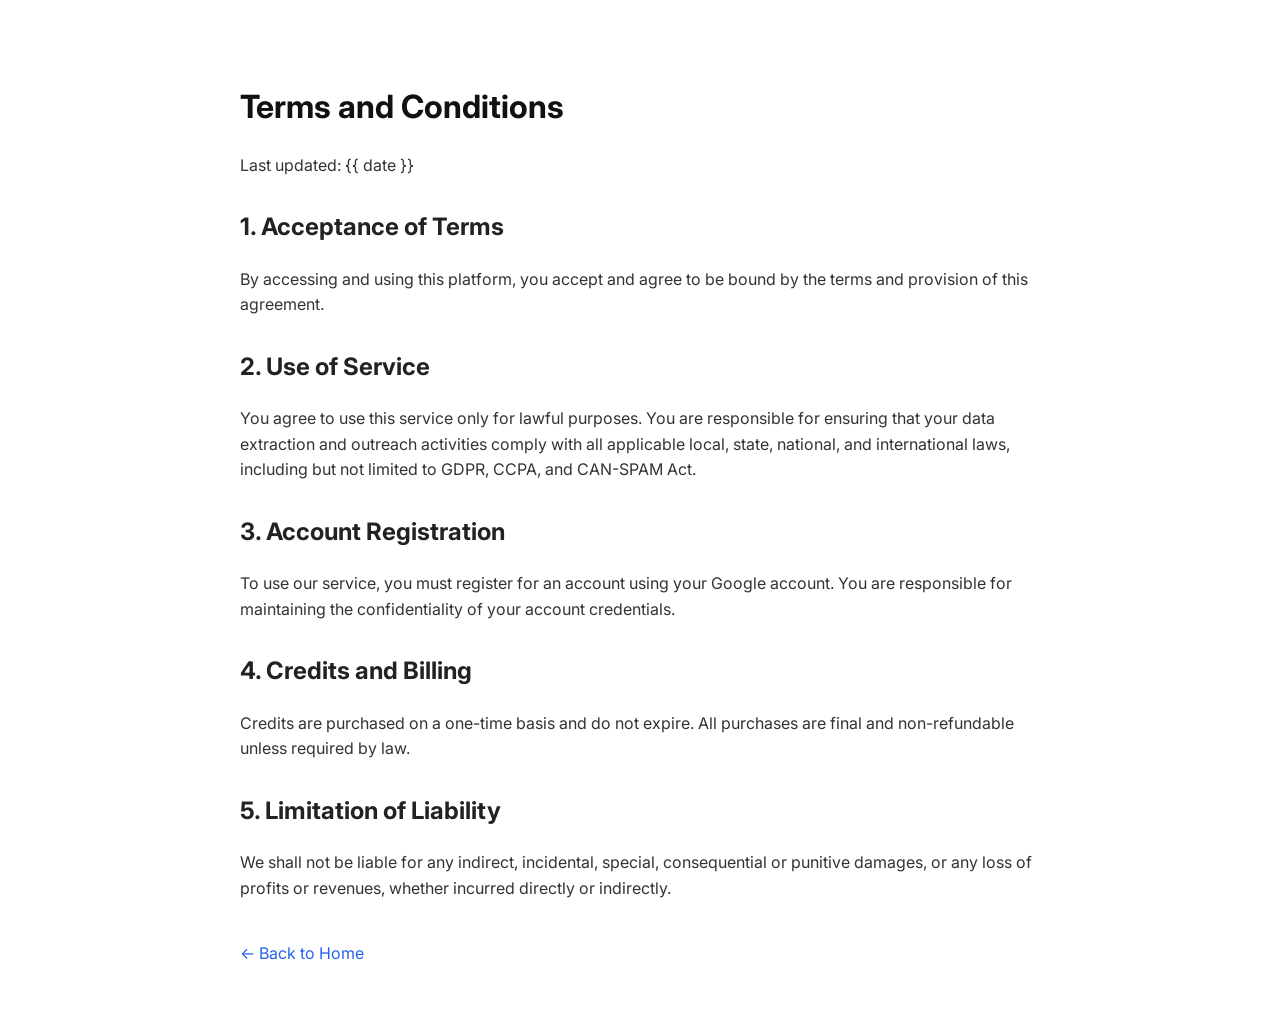
<file: dashboard/templates/terms.html>
<!DOCTYPE html>
<html lang="en">
<head>
  <meta charset="UTF-8">
  <title>Terms and Conditions</title>
  <link href="https://fonts.googleapis.com/css2?family=Inter:wght@400;600&display=swap" rel="stylesheet">
  <style>
    body { font-family: 'Inter', sans-serif; line-height: 1.6; color: #333; max-width: 800px; margin: 40px auto; padding: 20px; }
    h1 { color: #111; margin-bottom: 20px; }
    h2 { margin-top: 30px; color: #222; }
    p { margin-bottom: 15px; }
    a { color: #2563eb; text-decoration: none; }
    a:hover { text-decoration: underline; }
  </style>
</head>
<body>
  <h1>Terms and Conditions</h1>
  <p>Last updated: {{ date }}</p>
  
  <h2>1. Acceptance of Terms</h2>
  <p>By accessing and using this platform, you accept and agree to be bound by the terms and provision of this agreement.</p>
  
  <h2>2. Use of Service</h2>
  <p>You agree to use this service only for lawful purposes. You are responsible for ensuring that your data extraction and outreach activities comply with all applicable local, state, national, and international laws, including but not limited to GDPR, CCPA, and CAN-SPAM Act.</p>
  
  <h2>3. Account Registration</h2>
  <p>To use our service, you must register for an account using your Google account. You are responsible for maintaining the confidentiality of your account credentials.</p>
  
  <h2>4. Credits and Billing</h2>
  <p>Credits are purchased on a one-time basis and do not expire. All purchases are final and non-refundable unless required by law.</p>
  
  <h2>5. Limitation of Liability</h2>
  <p>We shall not be liable for any indirect, incidental, special, consequential or punitive damages, or any loss of profits or revenues, whether incurred directly or indirectly.</p>

  <div style="margin-top: 40px;">
    <a href="/">&larr; Back to Home</a>
  </div>
</body>
</html>
</file>
